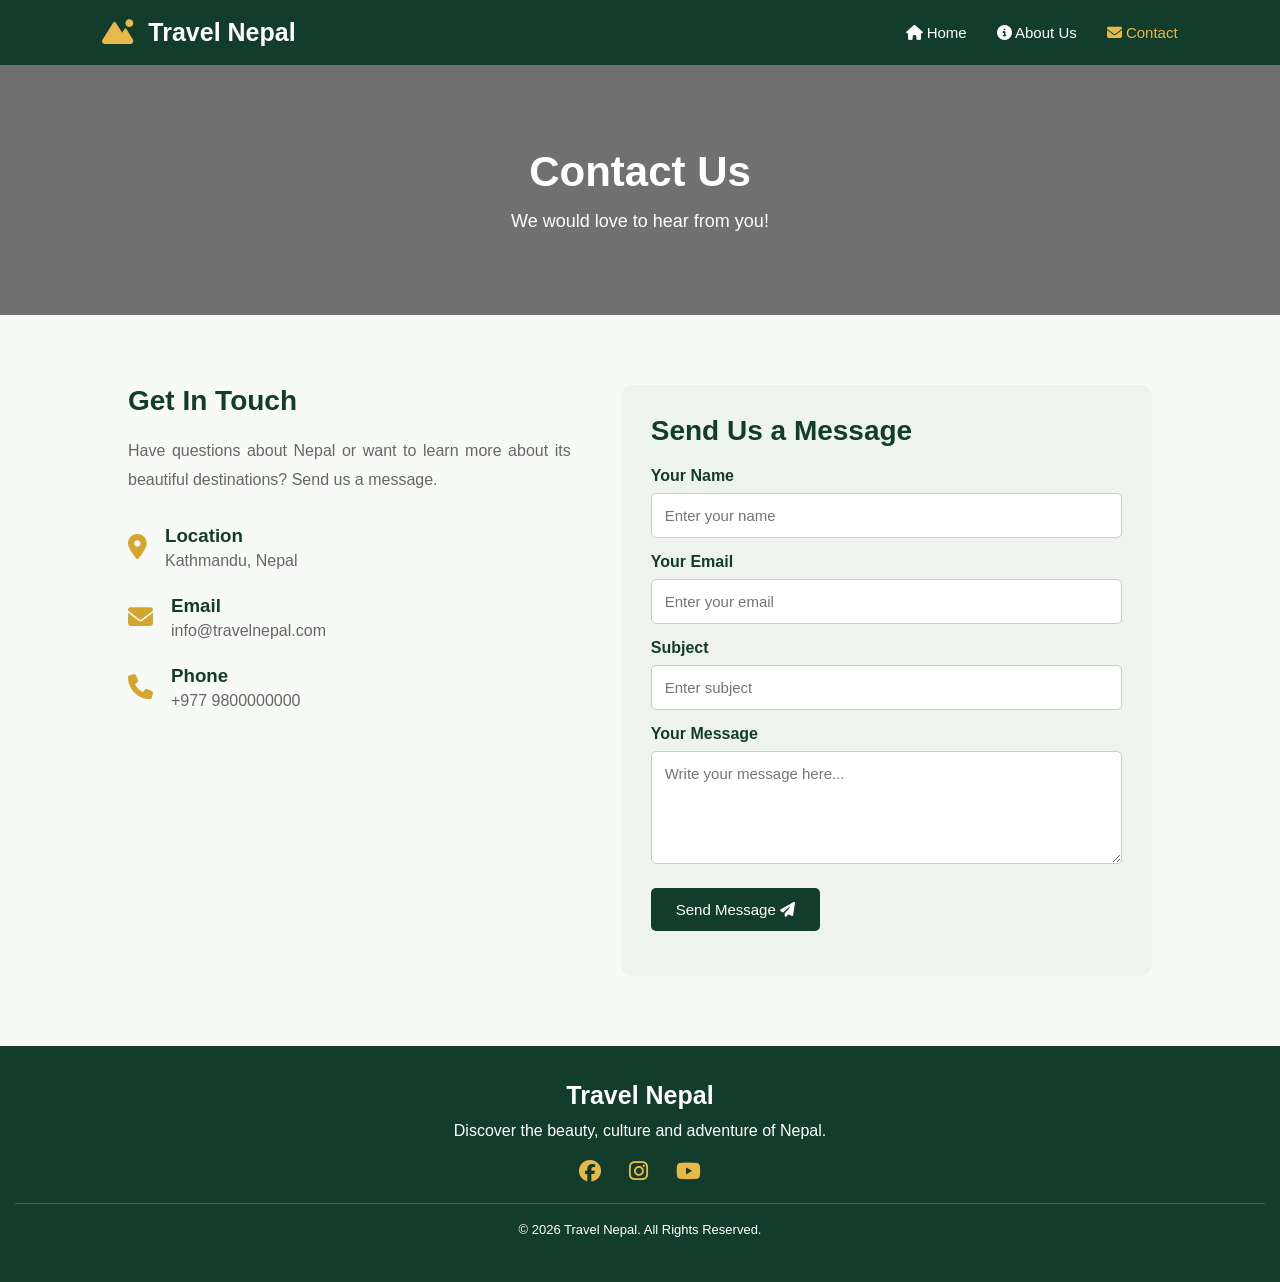
<file: contact.html>
<!DOCTYPE html>
<html lang="en">
<head>
    <meta charset="UTF-8">
    <meta name="viewport" content="width=device-width, initial-scale=1.0">
    <title>Contact Us | Travel Nepal</title>

    <link rel="stylesheet" href="css/style.css">
    <link rel="stylesheet" href="https://cdnjs.cloudflare.com/ajax/libs/font-awesome/6.5.0/css/all.min.css">
</head>

<body>

    <!-- Navigation -->
    <header>
        <nav class="navbar">
            <div class="logo">
                <i class="fa-solid fa-mountain-sun"></i>
                Travel Nepal
            </div>

            <ul class="nav-links">
                <li><a href="index.html"><i class="fa-solid fa-house"></i> Home</a></li>
                <li><a href="about.html"><i class="fa-solid fa-circle-info"></i> About Us</a></li>
                <li><a href="contact.html" class="active"><i class="fa-solid fa-envelope"></i> Contact</a></li>
            </ul>
        </nav>
    </header>

    <!-- Contact Hero -->
    <section class="contact-hero">
        <h1>Contact Us</h1>
        <p>We would love to hear from you!</p>
    </section>

    <!-- Contact Section -->
    <section class="contact-section">

        <div class="contact-info">
            <h2>Get In Touch</h2>

            <p>
                Have questions about Nepal or want to learn more
                about its beautiful destinations? Send us a message.
            </p>

            <div class="contact-detail">
                <i class="fa-solid fa-location-dot"></i>
                <div>
                    <h3>Location</h3>
                    <p>Kathmandu, Nepal</p>
                </div>
            </div>

            <div class="contact-detail">
                <i class="fa-solid fa-envelope"></i>
                <div>
                    <h3>Email</h3>
                    <p>info@travelnepal.com</p>
                </div>
            </div>

            <div class="contact-detail">
                <i class="fa-solid fa-phone"></i>
                <div>
                    <h3>Phone</h3>
                    <p>+977 9800000000</p>
                </div>
            </div>

        </div>

        <!-- Contact Form -->
        <div class="contact-form">
            <h2>Send Us a Message</h2>

            <form id="contactForm">

                <label for="name">Your Name</label>
                <input type="text" id="name"
                       placeholder="Enter your name" required>

                <label for="email">Your Email</label>
                <input type="email" id="email"
                       placeholder="Enter your email" required>

                <label for="subject">Subject</label>
                <input type="text" id="subject"
                       placeholder="Enter subject" required>

                <label for="message">Your Message</label>
                <textarea id="message" rows="5"
                          placeholder="Write your message here..."
                          required></textarea>

                <button type="submit">
                    Send Message <i class="fa-solid fa-paper-plane"></i>
                </button>

                <p id="formStatus"></p>

            </form>
        </div>

    </section>

    <!-- Footer -->
    <footer>
        <h3>Travel Nepal</h3>
        <p>Discover the beauty, culture and adventure of Nepal.</p>

        <div class="social-icons">
            <i class="fa-brands fa-facebook"></i>
            <i class="fa-brands fa-instagram"></i>
            <i class="fa-brands fa-youtube"></i>
        </div>

        <p class="copyright">
            &copy; 2026 Travel Nepal. All Rights Reserved.
        </p>
    </footer>
    
    <button id="backToTop" title="Back to Top">
    <i class="fa-solid fa-arrow-up"></i>
</button>

    <script src="js/script.js"></script>

</body>
</html>
</file>
<file: css/style.css>
/* General Styling */
* {
    margin: 0;
    padding: 0;
    box-sizing: border-box;
    font-family: Arial, sans-serif;
}

html {
    scroll-behavior: smooth;
}

body {
    background-color: #f8faf7;
    color: #26352d;
}

/* Navigation Bar */
header {
    background-color: #123c2b;
    position: sticky;
    top: 0;
    z-index: 1000;
}

.navbar {
    display: flex;
    justify-content: space-between;
    align-items: center;
    padding: 18px 8%;
}

.logo {
    color: white;
    font-size: 25px;
    font-weight: bold;
}

.logo i {
    color: #e6b94a;
    margin-right: 8px;
}

.nav-links {
    display: flex;
    list-style: none;
    gap: 30px;
}

.nav-links a {
    color: white;
    text-decoration: none;
    font-size: 15px;
    transition: 0.3s;
}

.nav-links a:hover,
.nav-links a.active {
    color: #e6b94a;
}

/* Hero Section */
.hero {
    height: 550px;
    background:
        linear-gradient(rgba(0,0,0,0.45), rgba(0,0,0,0.45)),
        url("https://images.unsplash.com/photo-1464822759023-fed622ff2c3b?w=1600")
        center/cover no-repeat;

    display: flex;
    justify-content: center;
    align-items: center;
    text-align: center;
    color: white;
    padding: 20px;
}

.hero-content h1 {
    font-size: 48px;
    margin-bottom: 20px;
}

.hero-content p {
    font-size: 18px;
    line-height: 1.7;
    max-width: 650px;
    margin: auto;
}

.hero-btn {
    display: inline-block;
    margin-top: 30px;
    padding: 14px 28px;
    background-color: #e6b94a;
    color: #123c2b;
    text-decoration: none;
    border-radius: 5px;
    font-weight: bold;
    transition: 0.3s;
}

.hero-btn:hover {
    background-color: white;
}

/* Introduction Section */
.introduction {
    text-align: center;
    padding: 65px 10%;
}

.introduction h2 {
    color: #123c2b;
    font-size: 32px;
    margin-bottom: 20px;
}

.introduction p {
    max-width: 850px;
    margin: auto;
    font-size: 16px;
    line-height: 1.8;
    text-align: justify;
}

/* Destinations Section */
.destinations {
    padding: 50px 8%;
    text-align: center;
    background-color: #eef3ed;
}

.destinations h2 {
    font-size: 32px;
    color: #123c2b;
    margin-bottom: 12px;
}

.section-description {
    color: #666;
    margin-bottom: 35px;
}

.destination-container {
    display: grid;
    grid-template-columns: repeat(3, 1fr);
    gap: 25px;
}

.destination-card {
    background-color: white;
    border-radius: 10px;
    overflow: hidden;
    box-shadow: 0 4px 15px rgba(0,0,0,0.1);
    transition: 0.3s;
    text-align: left;
}

.destination-card:hover {
    transform: translateY(-8px);
}

.destination-card img {
    width: 100%;
    height: 230px;
    object-fit: cover;
}

.card-content {
    padding: 22px;
}

.card-content h3 {
    color: #123c2b;
    font-size: 22px;
    margin-bottom: 12px;
}

.card-content p {
    color: #666;
    line-height: 1.6;
}

/* Footer */
footer {
    background-color: #123c2b;
    color: white;
    text-align: center;
    padding: 35px 15px;
}

footer h3 {
    font-size: 25px;
    margin-bottom: 12px;
}

footer p {
    margin: 10px 0;
}

.social-icons {
    margin: 20px 0;
}

.social-icons i {
    font-size: 22px;
    margin: 0 12px;
    color: #e6b94a;
    cursor: pointer;
}

.copyright {
    border-top: 1px solid #456453;
    padding-top: 18px;
    font-size: 13px;
}

/* Responsive Design */
@media (max-width: 768px) {

    .navbar {
        flex-direction: column;
        gap: 20px;
    }

    .nav-links {
        gap: 15px;
        flex-wrap: wrap;
        justify-content: center;
    }

    .hero {
        height: 450px;
    }

    .hero-content h1 {
        font-size: 32px;
    }

    .destination-container {
        grid-template-columns: 1fr;
    }

}

/* ABOUT PAGE */

.about-hero {
    height: 300px;
    background:
        linear-gradient(rgba(0,0,0,0.5), rgba(0,0,0,0.5)),
        url("https://images.unsplash.com/photo-1472396961693-142e6e269027?w=1600")
        center/cover no-repeat;

    display: flex;
    justify-content: center;
    align-items: center;
    text-align: center;
    color: white;
}

.about-hero h1 {
    font-size: 42px;
    margin-bottom: 15px;
}

.about-hero p {
    font-size: 18px;
}

.about-section {
    display: flex;
    align-items: center;
    gap: 40px;
    padding: 70px 10%;
}

.about-image {
    flex: 1;
}

.about-image img {
    width: 100%;
    border-radius: 12px;
}

.about-content {
    flex: 1;
}

.about-content h2 {
    color: #123c2b;
    font-size: 30px;
    margin-bottom: 20px;
}

.about-content p {
    line-height: 1.8;
    margin-bottom: 15px;
    text-align: justify;
}

.mission-section {
    padding: 60px 8%;
    text-align: center;
    background-color: #eef3ed;
}

.mission-section h2,
.why-nepal h2 {
    color: #123c2b;
    font-size: 32px;
    margin-bottom: 35px;
}

.mission-container {
    display: grid;
    grid-template-columns: repeat(3, 1fr);
    gap: 25px;
}

.mission-card {
    background: white;
    padding: 30px 20px;
    border-radius: 10px;
    box-shadow: 0 4px 12px rgba(0,0,0,0.08);
}

.mission-card i {
    color: #d5a62e;
    font-size: 35px;
    margin-bottom: 18px;
}

.mission-card h3 {
    color: #123c2b;
    margin-bottom: 12px;
}

.mission-card p {
    color: #666;
    line-height: 1.7;
}

.why-nepal {
    padding: 60px 8%;
    text-align: center;
}

.why-container {
    display: grid;
    grid-template-columns: repeat(3, 1fr);
    gap: 25px;
}

.why-container i {
    font-size: 35px;
    color: #d5a62e;
    margin-bottom: 15px;
}

.why-container h3 {
    color: #123c2b;
    margin-bottom: 10px;
}

.why-container p {
    color: #666;
    line-height: 1.6;
}

/* ABOUT PAGE RESPONSIVE */
@media (max-width: 768px) {
    .about-section {
        flex-direction: column;
    }

    .mission-container,
    .why-container {
        grid-template-columns: 1fr;
    }

    .about-hero h1 {
        font-size: 32px;
    }
}

/* CONTACT PAGE */

.contact-hero {
    height: 250px;
    background:
        linear-gradient(rgba(0,0,0,0.55), rgba(0,0,0,0.55)),
        url("https://images.unsplash.com/photo-1472396961693-142e6e269027?w=1600")
        center/cover no-repeat;

    display: flex;
    flex-direction: column;
    justify-content: center;
    align-items: center;
    color: white;
    text-align: center;
}

.contact-hero h1 {
    font-size: 42px;
    margin-bottom: 15px;
}

.contact-hero p {
    font-size: 18px;
}

.contact-section {
    display: grid;
    grid-template-columns: 1fr 1.2fr;
    gap: 50px;
    padding: 70px 10%;
}

.contact-info h2,
.contact-form h2 {
    color: #123c2b;
    font-size: 28px;
    margin-bottom: 20px;
}

.contact-info > p {
    color: #666;
    line-height: 1.8;
    margin-bottom: 30px;
    text-align: justify;
}

.contact-detail {
    display: flex;
    gap: 18px;
    align-items: center;
    margin-bottom: 25px;
}

.contact-detail i {
    font-size: 25px;
    color: #d5a62e;
}

.contact-detail h3 {
    color: #123c2b;
    margin-bottom: 5px;
}

.contact-detail p {
    color: #666;
}

.contact-form {
    background: #eef3ed;
    padding: 30px;
    border-radius: 12px;
}

.contact-form label {
    display: block;
    margin: 15px 0 8px;
    font-weight: bold;
    color: #123c2b;
}

.contact-form input,
.contact-form textarea {
    width: 100%;
    padding: 13px;
    border: 1px solid #ccc;
    border-radius: 5px;
    font-size: 15px;
    outline: none;
}

.contact-form input:focus,
.contact-form textarea:focus {
    border-color: #123c2b;
}

.contact-form textarea {
    resize: vertical;
}

.contact-form button {
    margin-top: 20px;
    padding: 13px 25px;
    background: #123c2b;
    color: white;
    border: none;
    border-radius: 5px;
    cursor: pointer;
    font-size: 15px;
    transition: 0.3s;
}

.contact-form button:hover {
    background: #d5a62e;
    color: #123c2b;
}

#formStatus {
    margin-top: 15px;
    font-weight: bold;
    color: #123c2b;
}

/* CONTACT RESPONSIVE */
@media (max-width: 768px) {
    .contact-section {
        grid-template-columns: 1fr;
    }
}

/* FINAL DESTINATION CARD IMPROVEMENTS */

.destination-card {
    border: 1px solid #e5e5e5;
    transition: transform 0.3s ease, box-shadow 0.3s ease;
}

.destination-card:hover {
    transform: translateY(-10px);
    box-shadow: 0 10px 25px rgba(0, 0, 0, 0.15);
}

.destination-card img {
    display: block;
    transition: transform 0.4s ease;
}

.destination-card:hover img {
    transform: scale(1.04);
}

.card-content {
    position: relative;
    background: white;
}

/* FINAL MOBILE NAVIGATION IMPROVEMENT */

@media (max-width: 768px) {

    .navbar {
        padding: 18px 15px;
        flex-direction: column;
        gap: 18px;
    }

    .logo {
        font-size: 23px;
    }

    .nav-links {
        display: flex;
        justify-content: center;
        flex-wrap: wrap;
        gap: 12px;
    }

    .nav-links a {
        font-size: 14px;
        padding: 8px 10px;
    }

    .hero-content h1 {
        font-size: 32px;
    }

    .hero-content p {
        font-size: 16px;
    }

    .about-section {
        padding: 40px 6%;
    }

    .contact-section {
        padding: 40px 6%;
    }

}

/* BACK TO TOP BUTTON */

#backToTop {
    position: fixed;
    bottom: 25px;
    right: 25px;
    width: 45px;
    height: 45px;
    border: none;
    border-radius: 50%;
    background-color: #123c2b;
    color: white;
    font-size: 18px;
    cursor: pointer;
    display: none;
    z-index: 999;
    transition: 0.3s;
}

#backToTop:hover {
    background-color: #d5a62e;
    color: #123c2b;
    transform: translateY(-4px);
}

/* TRAVEL HIGHLIGHTS SECTION */

.highlights-section {
    padding: 65px 8%;
    text-align: center;
    background-color: #ffffff;
}

.highlights-section h2 {
    color: #123c2b;
    font-size: 32px;
    margin-bottom: 12px;
}

.highlights-container {
    display: grid;
    grid-template-columns: repeat(3, 1fr);
    gap: 25px;
    margin-top: 35px;
}

.highlight-card {
    background: #eef3ed;
    border-radius: 10px;
    overflow: hidden;
    box-shadow: 0 4px 15px rgba(0,0,0,0.1);
    transition: 0.3s;
}

.highlight-card:hover {
    transform: translateY(-8px);
}

.highlight-card img {
    width: 100%;
    height: 210px;
    object-fit: cover;
}

.highlight-content {
    padding: 22px;
}

.highlight-content i {
    color: #d5a62e;
    font-size: 30px;
    margin-bottom: 15px;
}

.highlight-content h3 {
    color: #123c2b;
    margin-bottom: 12px;
}

.highlight-content p {
    color: #666;
    line-height: 1.7;
}

@media (max-width: 768px) {
    .highlights-container {
        grid-template-columns: 1fr;
    }
}
</file>
